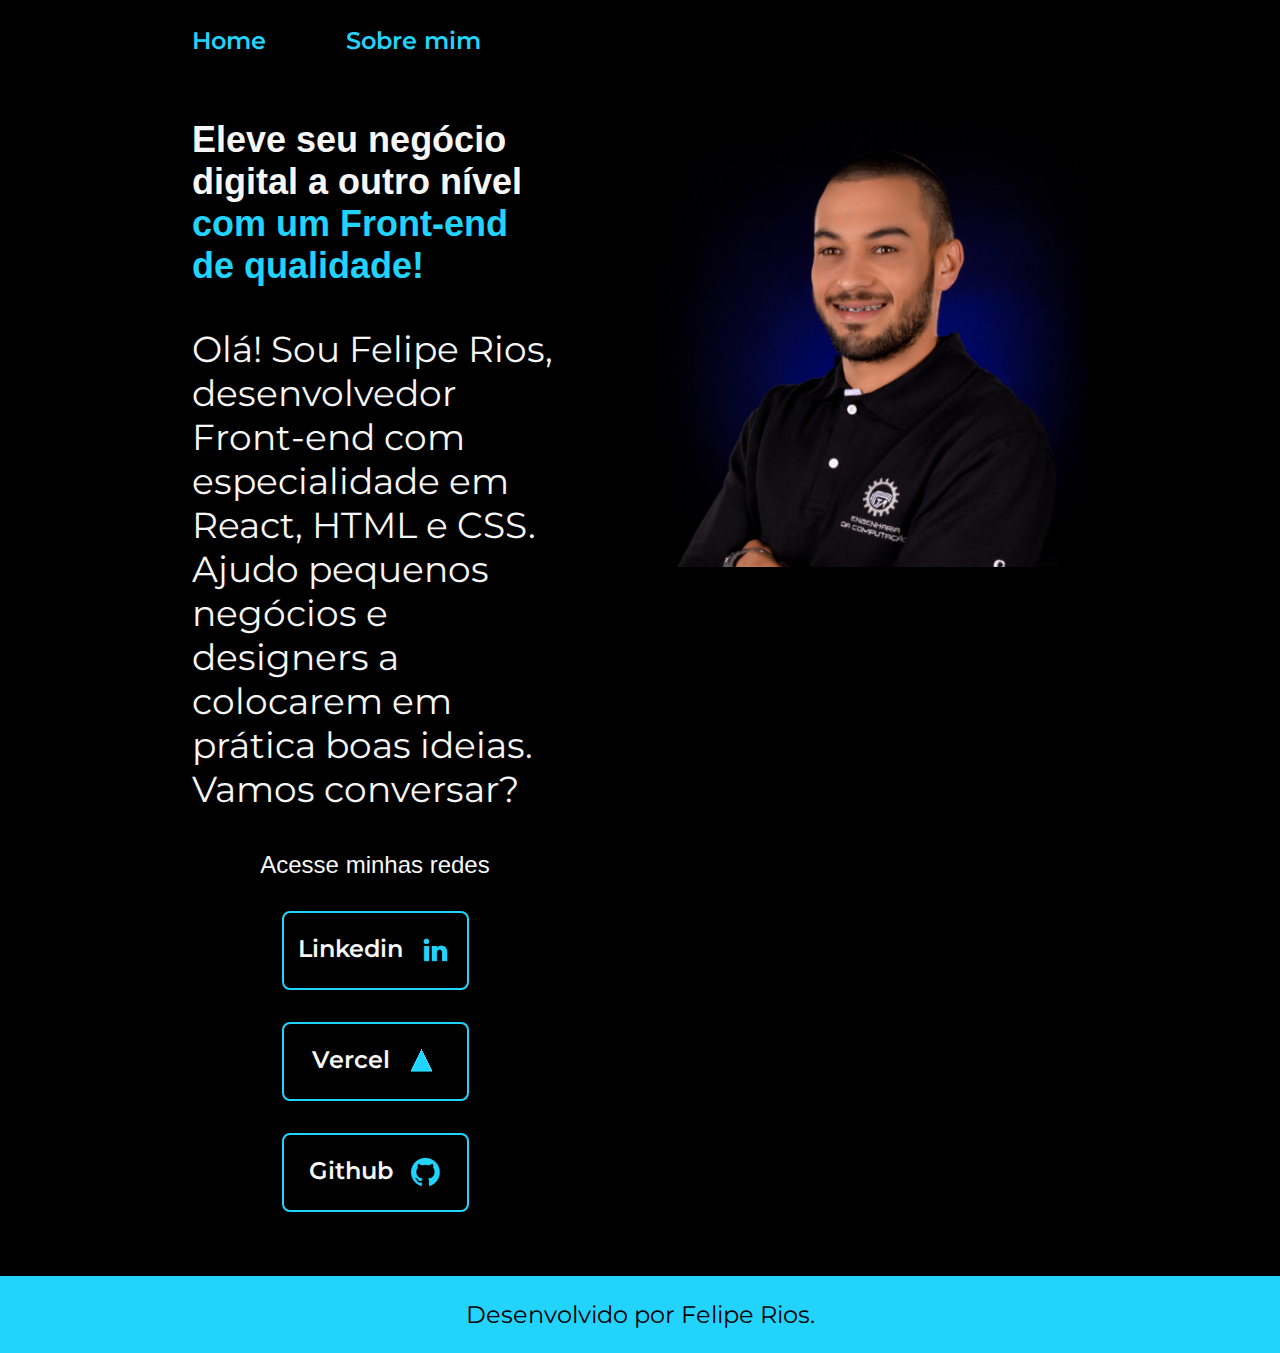
<file: index.html>
<!DOCTYPE html>
<html lang="pt-br">
<head>
    <meta charset="UTF-8">
    <meta http-equiv="X-UA-Compatible" content="IE=edge">
    <meta name="viewport" content="width=device-width, initial-scale=1.0">
    <title>Perfil profissional</title>
    <link rel ="stylesheet" href="./styles/style.css">
</head>
<body>
    <header class="cabecalho">
        <nav class="cabecalho__menu">   
            <a class="cabecalho__menu__link" href="index.html">Home</a>
            <a class="cabecalho__menu__link" href="about.html">Sobre mim</a>
        </nav>
    </header>
    <main class="apresentacao">
        <section class="apresentacao__conteudo">
        <h1 class="apresentacao__conteudo_titulo">Eleve seu negócio digital a outro nível <strong class="titulo-destaque">com um Front-end de qualidade!</strong></h1>
            <p class="apresentacao__conteudo__texto"> Olá! Sou Felipe Rios, desenvolvedor Front-end com especialidade em React, HTML e CSS. Ajudo pequenos negócios e designers a colocarem em prática boas ideias. Vamos conversar?</p>
            <div class="apresentacao__links">
                <h2 class="apresentacao__links__subtitulo">Acesse minhas redes</h2>
                <a class="apresentacao__links__navegacao" href ="https://www.linkedin.com/in/felipe-rios-48a65516b/">Linkedin
                    <img src="./assets/linkedin.png" alt="logo Linkedin">
                </a>
                <a class="apresentacao__links__navegacao" href ="https://vercel.com/felipe-rios-projects">Vercel
                    <img src="./assets/vercel.png" alt="logo Vercel">
                </a>
                <a class="apresentacao__links__navegacao" href ="https://github.com/felipedsr1?tab=repositories">Github
                    <img src="./assets/github.png" alt="logo linkedin">
                </a>
            </div>        
        </section>
            <img class="apresentacao__imagem" src = "./assets/rios.jpg" alt="Dev. Felipe Rios">
        </main>
    <footer class="rodape">Desenvolvido por Felipe Rios.</footer>
</body>
</html>
</file>
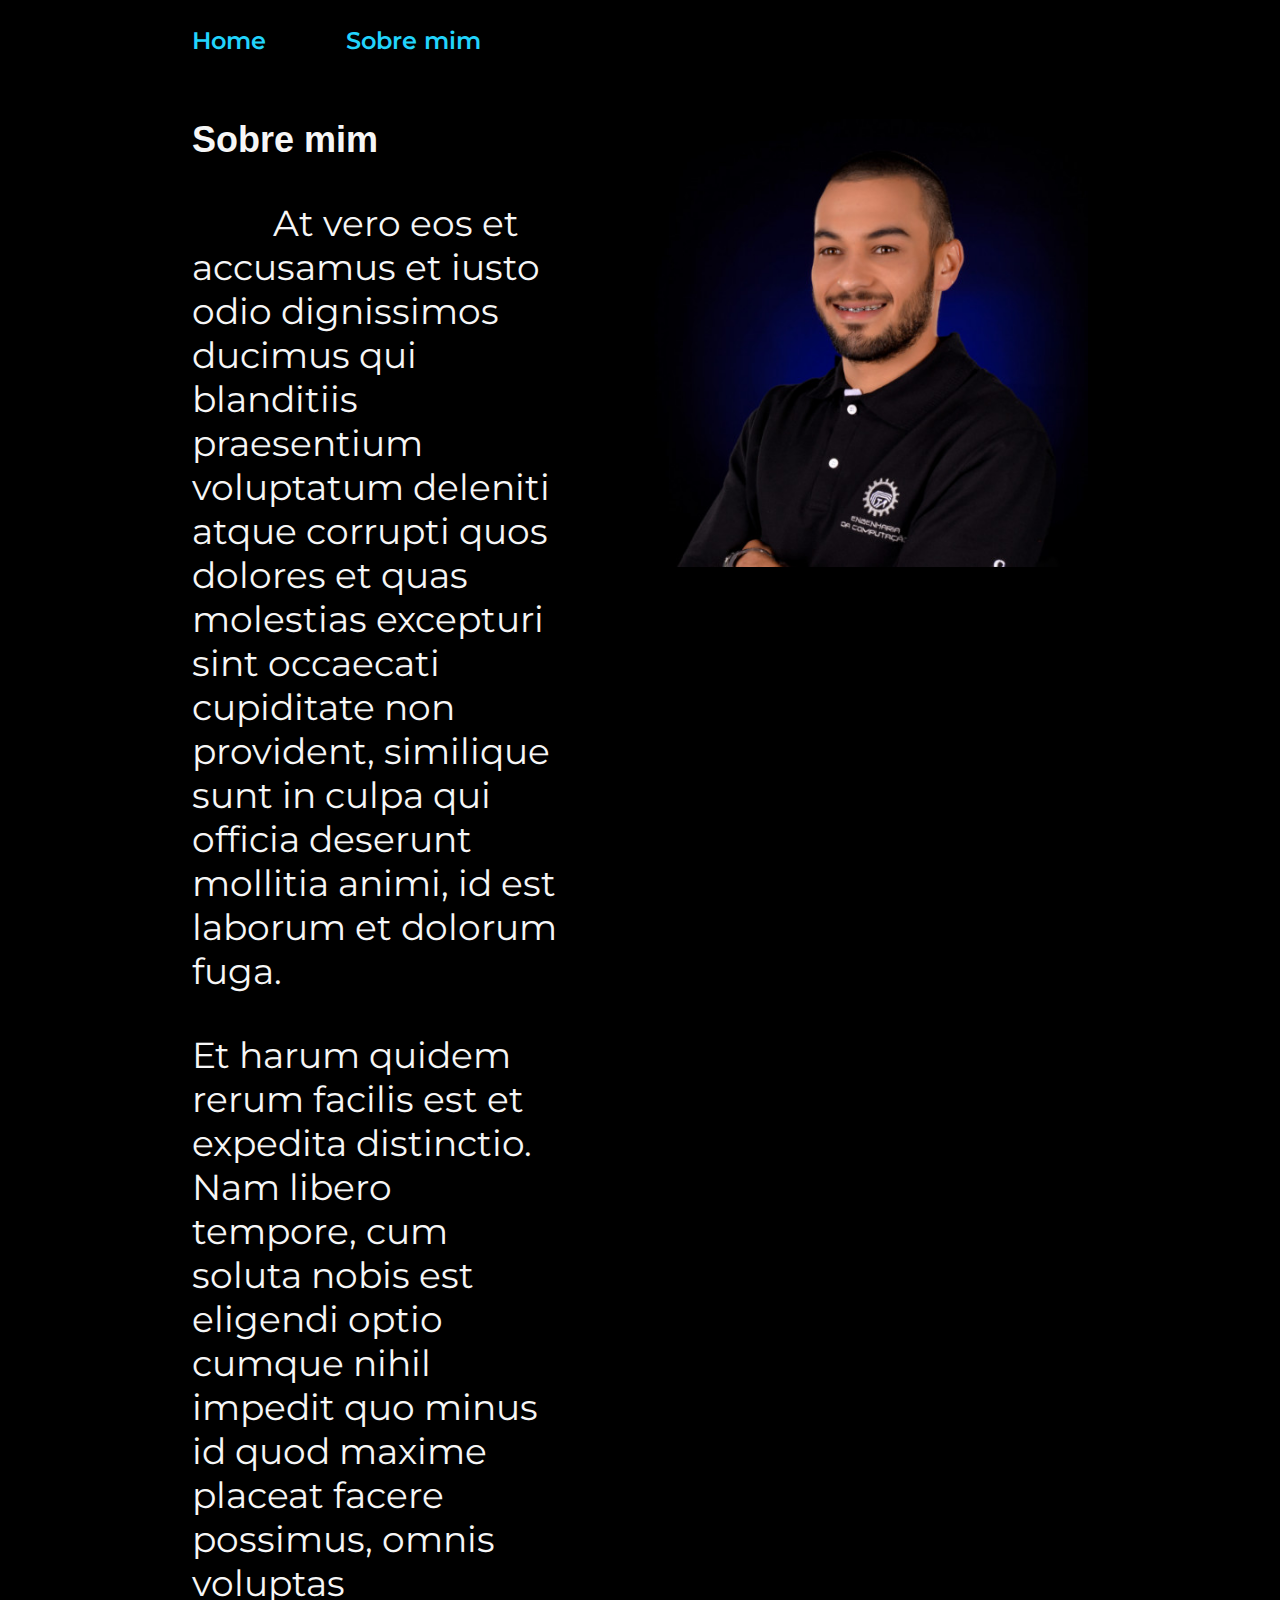
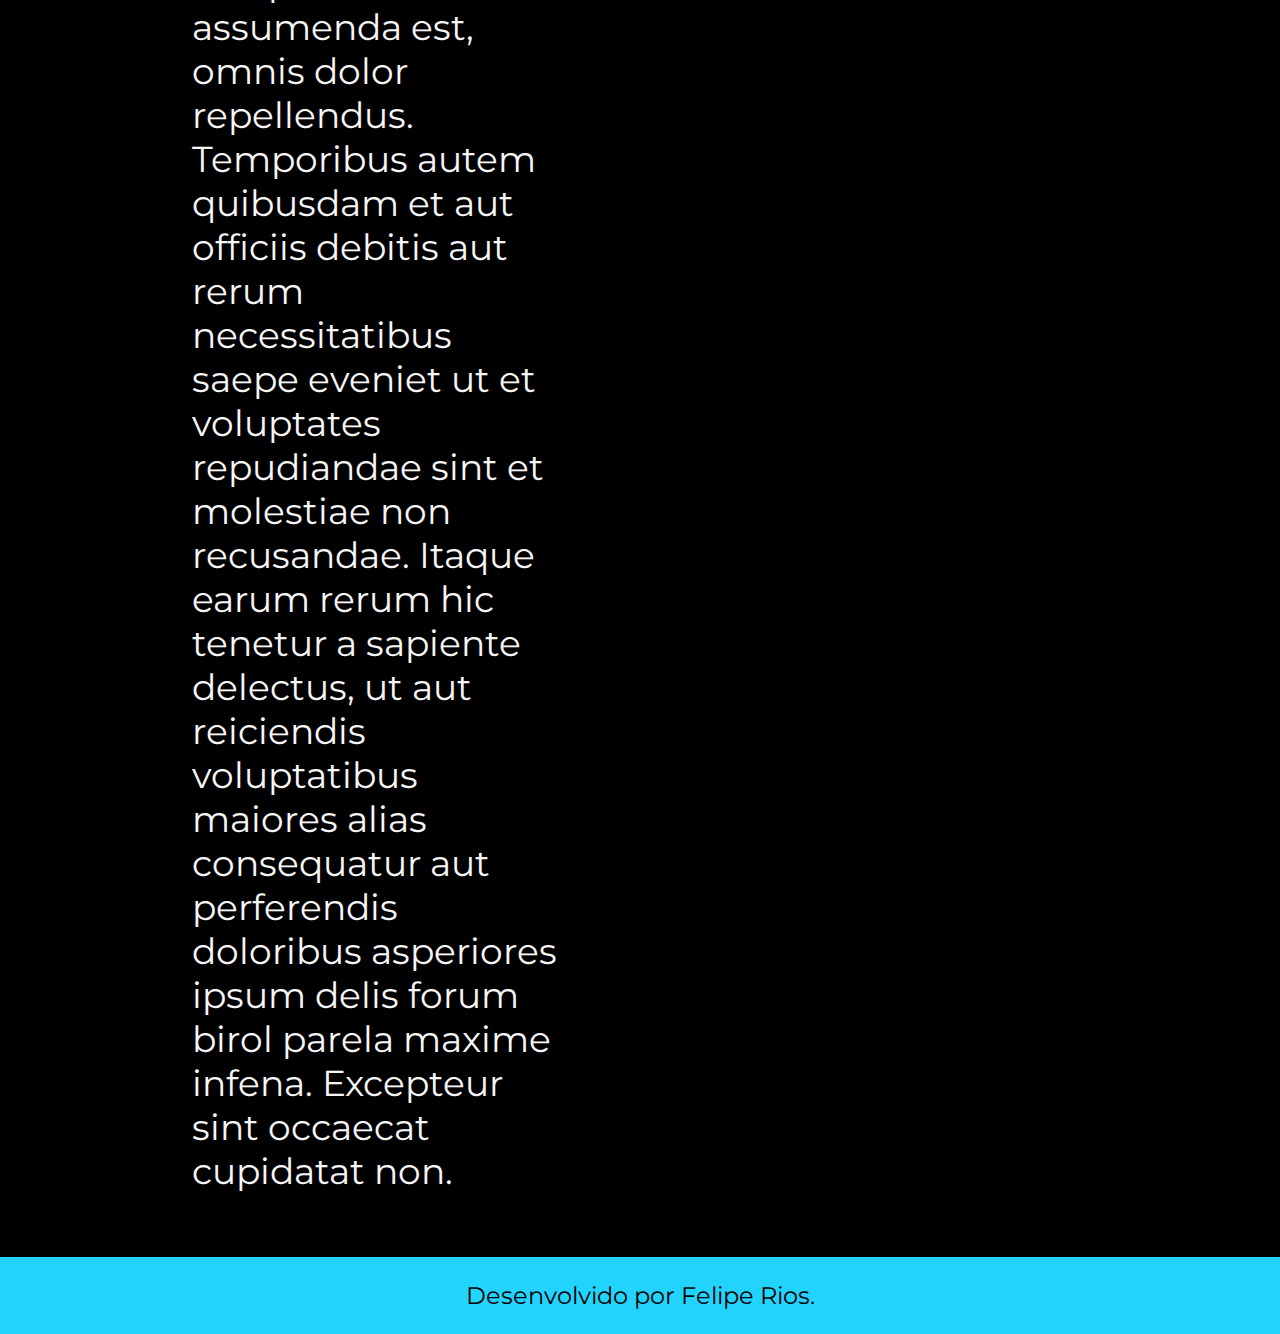
<file: about.html>
<!DOCTYPE html>
<html lang="pt-br">
<head>
    <meta charset="UTF-8">
    <meta http-equiv="X-UA-Compatible" content="IE=edge">
    <meta name="viewport" content="width=device-width, initial-scale=1.0">
    <title>Sobre mim</title>
    <link rel="stylesheet" href="./styles/style.css">
</head>
<body>
 <header class="cabecalho">
    <nav class="cabecalho__menu">   
        <a class="cabecalho__menu__link" href="index.html">Home</a>
        <a class="cabecalho__menu__link" href="about.html">Sobre mim</a>
    </nav>
 </header>

    <main class="apresentacao">
        <section class="apresentacao__conteudo">
            <h1 class="apresentacao__conteudo_titulo">Sobre mim</h1>
            <p class="apresentacao__conteudo__texto" >  &emsp;&emsp; At vero eos et accusamus et iusto odio dignissimos ducimus qui blanditiis praesentium voluptatum deleniti atque corrupti quos dolores et quas molestias excepturi sint occaecati cupiditate non provident, similique sunt in culpa qui officia deserunt mollitia animi, id est laborum et dolorum fuga.</p>
            <p class="apresentacao__conteudo__texto">   Et harum quidem rerum facilis est et expedita distinctio. Nam libero tempore, cum soluta nobis est eligendi optio cumque nihil impedit quo minus id quod maxime placeat facere possimus, omnis voluptas assumenda est, omnis dolor repellendus. Temporibus autem quibusdam et aut officiis debitis aut rerum necessitatibus saepe eveniet ut et voluptates repudiandae sint et molestiae non recusandae. Itaque earum rerum hic tenetur a sapiente delectus, ut aut reiciendis voluptatibus maiores alias consequatur aut perferendis doloribus asperiores ipsum delis forum birol parela maxime infena. Excepteur sint occaecat cupidatat non.</p>
        </section>
        <img class="apresentacao__imagem" src = "./assets/rios.jpg" alt="Dev. Felipe Rios">
    </main>

    <footer class="rodape">
        <p>Desenvolvido por Felipe Rios.</p>
    </footer>
</body>
</html>
</file>
<file: styles/style.css>
@import url('https://fonts.googleapis.com/css2?family=Montserrat:wght@400;600&family=Roboto:ital@0;1&display=swap');

:root {
    --cor-primaria: #000000;
    --cor-secundaria: #F6F6F6;
    --cor-terciaria: #22D4FD;
    --cor-hover: #272727;

    --fonte-primaria: 'Krona One', sans-serif ;
    --fonte-secundaria: 'Montserrat', sans-serif ;
}
*{
    margin: 0;
    padding: 0;
}
body{
    box-sizing: border-box;
    background-color: var(--cor-primaria);
    color: var(--cor-secundaria);
}
.apresentacao{
    padding: 5% 15%;
    display: flex;
    align-items: flex-start;
    justify-content: space-between;
    gap: 82px;
}
.apresentacao__conteudo{
    
    width: 50%;
    display: flex;
    flex-direction: column;
    gap: 40px;
}
.apresentacao__conteudo_titulo{

    font-size: 2.25rem;
    font-family: var(--fonte-primaria);
}
.titulo-destaque{
    color: var(--cor-terciaria);
}
.apresentacao__conteudo__texto{

    font-size: 2.25rem;
    font-family: var(--fonte-secundaria);
}
.apresentacao__links{
    display: flex;
    flex-direction: column;
    justify-content: space-between;
    align-items: center;
    gap: 32px;
}
.apresentacao__links__subtitulo{
        font-family: var(--fonte-primaria);
        font-weight: 400;
        font-size: 1.5rem;
}
.apresentacao__links__navegacao{
    display: flex;
    justify-content: center;
    gap: 16px;
    border: 2px solid var(--cor-terciaria);
    width: 50%;
    text-align: center;
    border-radius: 8px;
    font-size: 1.5rem;
    font-weight: 600;
    padding: 21.5px 0;
    text-decoration: none;
    color:var(--cor-secundaria);
    font-family:var(--fonte-secundaria);
}
.apresentacao__links__navegacao{
    cursor: pointer;
    background-color: var(--cor-primaria);
}
.apresentacao__imagem{
    width: 50%;
    
}
.rodape{
    padding: 24px;
    color: var(--cor-primaria);
    background-color: var(--cor-terciaria);
    text-align: center;
    font-family: var(--fonte-secundaria);
    font-size: 1.5rem;
    font-weight: 400;
}
.cabecalho{
    padding: 2% 0% 0% 15%;
}
.cabecalho__menu {
    display: flex;
    gap: 80px;
}
.cabecalho__menu__link {
    font-family: var(--fonte-secundaria);
    font-size: 1.5rem;
    font-weight: 600;
    color: var(--cor-terciaria);
    text-decoration: none;
}

.cabecalho__menu__link:hover {
    cursor: pointer;
    color: var(--cor-hover);
}
@media (max-width: 1200px){
    .cabecalho{
        padding: 10%;
    }
    .cabecalho__menu{
        justify-content: center;
    }
    .apresentacao{
        align-items: center;
        flex-direction: column-reverse;
        padding: 5%;
    }
    .apresentacao__conteudo{
    
        width: auto;
    }
}
</file>
